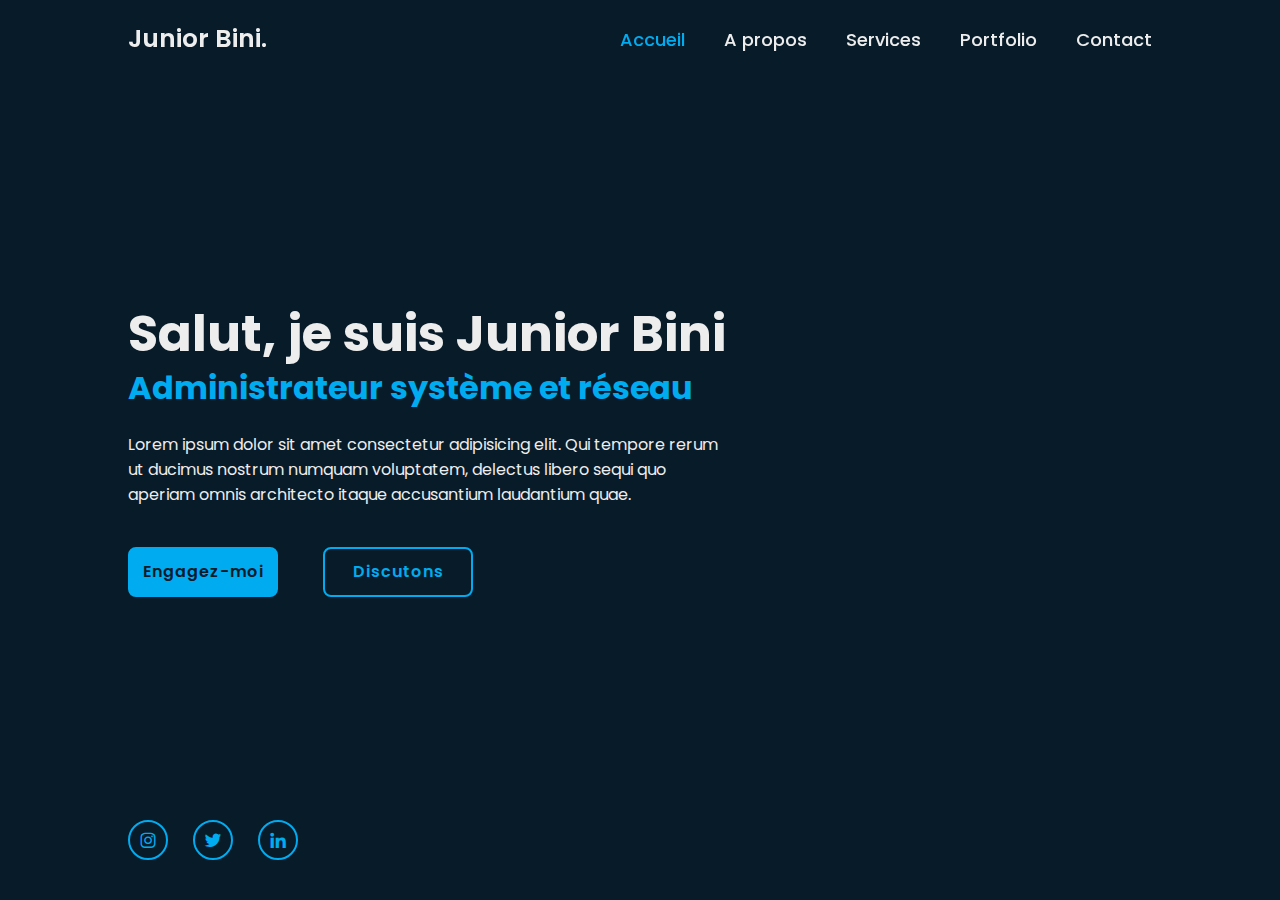
<file: index.html>
<!DOCTYPE html>
<html lang="en">
<head>
    <meta charset="UTF-8">
    <meta name="viewport" content="width=device-width, initial-scale=1.0">
    <title>Portfolio_juniorbini</title>
    <link rel="stylesheet" href="style.css">
    <link href='https://unpkg.com/boxicons@2.1.4/css/boxicons.min.css' rel='stylesheet'>
</head>
<body>
    <header class="header">
        <a href="#" class="logo">Junior Bini.</a>
        <nav class="navbar">
            <a href="#" class="active">Accueil</a>
            <a href="#">A propos</a>
            <a href="#">Services</a>
            <a href="#">Portfolio</a>
            <a href="#">Contact</a>
        </nav>
    </header>

    <section class="accueil">
        <div class="contenu-accueil">
            <h1>Salut, je suis Junior Bini </h1>
            <h3>Administrateur système et réseau</h3>
            <p>Lorem ipsum dolor sit amet consectetur adipisicing elit. Qui tempore rerum ut ducimus nostrum numquam voluptatem, delectus libero sequi quo aperiam omnis architecto itaque accusantium laudantium quae.</p>
            <div class="btn-box">
                <a href="#">Engagez-moi</a>
                <a href="">Discutons</a>
            </div>
        </div>
        
        <div class="accueil-sci">
            <a href="https://www.instagram.com/juniorrbini?igsh=anZtd240ZGdsZmJ1&utm_source=qr" target="_blank"><i class='bx bxl-instagram'></i></a>
            <a href="#"><i class='bx bxl-twitter' ></i></a>
            <a href="https://www.linkedin.com/in/junior-bini-9463372a2?utm_source=share&utm_campaign=share_via&utm_content=profile&utm_medium=ios_app" target="_blank"><i class='bx bxl-linkedin' ></i></a>
        </div>
    </section>
</body>
</html>
</file>
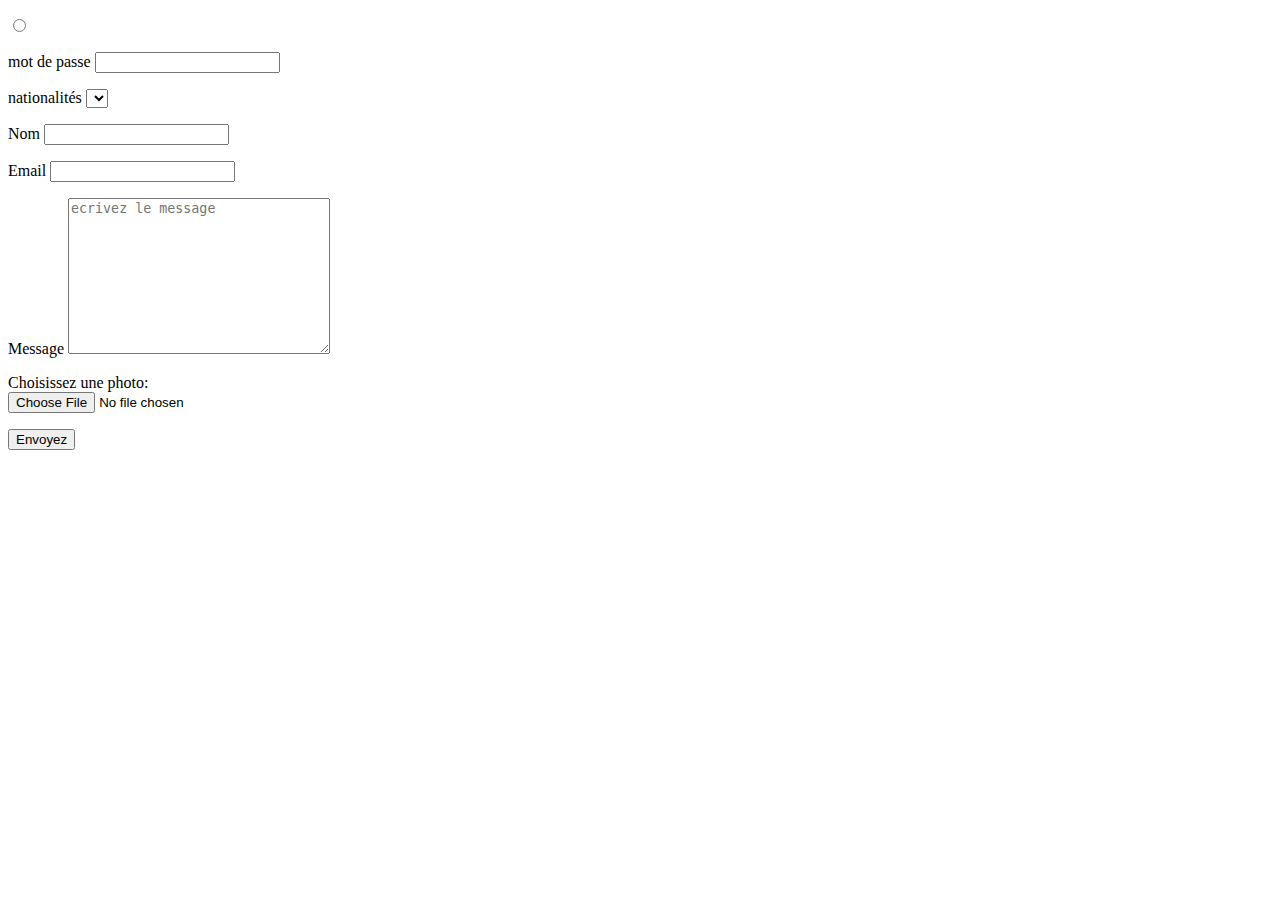
<file: exo.html>
<!DOCTYPE html>
<html lang="en">
<head>
    <meta charset="UTF-8">
    <meta name="viewport" content="width=device-width, initial-scale=1.0">
    <title>Document</title>
</head>
<body>
    <form action="traitement.php" method="post">
        
        <p>
            <label for="genre"></label>
            <input type="radio" name="" id="">
        </p>

        <p>
        <label for="mdp">mot de passe</label>
        <input type="password" name="mdp">
        </p>
        <p>
        <label for="pays">nationalités</label>
        <select id="nationalityDropdown">
            <!-- Options seront ajoutées dynamiquement ici -->
        </select>
        </p>
        <p>    
        <label for="nom">Nom</label>
        <input type="text" name="nom" id="nom">
        </p>
        
        <p>
        <label for="email">Email</label>
        <input type="email" name="mail" id="mail">
        </p>

        <p>
        <label for="message">Message</label>
        <textarea name="message" id="msg" cols="30" rows="10" placeholder="ecrivez le message"></textarea>
        </p>
        
        <p>
            <label for="photo">Choisissez une photo:</label><br>
            <input type="file" id="photo" name="photo" accept="image/*">
        </p>
        
        <input type="submit" value="Envoyez">

    </form>
    <script>
        // Récupérer les données de l'API
        fetch('https://restcountries.com/v3.1/all?')
          .then(response => response.json())
          .then(data => {
            // Récupérer la liste des pays avec leurs nationalités
            const countries = data.map(country => ({
              name: country.name.common,
              nationality: country.altSpellings[0]
            }));

            // Trier la liste par ordre alphabétique
            countries.sort((a, b) => a.name.localeCompare(b.name));

            // Remplir la liste déroulante
            const dropdown = document.getElementById('nationalityDropdown');
            countries.forEach(country => {
              const option = document.createElement('option');
              option.value = country.nationality;
              option.text = country.name;
              dropdown.appendChild(option);
            });
          })
          .catch(error => console.error('Erreur lors de la récupération des données :', error));
    </script>

</body>
</html>
</file>
<file: style.css>
@import url('https://fonts.googleapis.com/css2?family=Plus+Jakarta+Sans:wght@200;300;400&family=Poppins:wght@100;200;300;400&display=swap');
*{
margin:0;
padding:0;
box-sizing: border-box;  
font-family: "poppins", "verdana","sans-serif";

}
body{
    background-color: #081b29;
    color: #ededed;
}
.header{
   position:fixed;
   top:0;
   left:0;
   width:100% ;
   padding:20px 10%;
   background-color: transparent ;
   display:flex;
   justify-content: space-between;
   align-items: center;
   z-index:100
}
.logo{
    font-size: 25px;
    color:#ededed;
    text-decoration:none;
    font-weight: 600;
}
.navbar a{
   font-size: 18px;
   color:#ededed;
   text-decoration: none;
   font-weight: 500;
   margin-left: 35px; 
   transition: .3s;
}
.navbar a:hover,
.navbar a.active {
    color: #00abf0;
}
.accueil{
    height: 100vh;
    /* background: url(''); */
    display:flex;
    align-items: center;
    padding: 0 10%;
}

.contenu-accueil{
   max-width: 600px;
}

.contenu-accueil h1{
font-size: 50px;
font-weight: 700;
line-height: 1.2;

}

.contenu-accueil h3{
    font-size: 32px;
    font-weight: 700;
    color: #00abf0;

}

.contenu-accueil p{
    font-size: 16px;
    margin: 20px 0 40px;
}
.contenu-accueil .btn-box {
    display: flex;
    justify-content: space-between;
    width: 345px;
    height: 50px;

}
.btn-box a{
    position: relative;
    display: inline-flex;
    justify-content: center;
    align-items: center;
    width: 150px;
    height: 100%;
    background-color: #00abf0;
    border: 2px solid #00abf0;
    border-radius: 8px;
    color: #081b29;
    text-decoration: none;
    font-weight: 600;
    letter-spacing: 1px;
    z-index: 1;
    overflow: hidden;
    transition: .5s;
}

.btn-box a:hover{
    color: #00abf0;
}

.btn-box a:nth-child(2) {
    background:transparent;
    color: #00abf0;
}
.btn-box a:nth-child(2):hover{
    color: #081b29;
}
.btn-box a:nth-child(2)::before{
    background:#00abf0;
}
.btn-box a::before{
    content: '';
    position: absolute;
    top:0;
    left:0;
    width:0;
    height:100%;
    background: #081b29;
    z-index: -1;
    transition: .5s;


}

.btn-box a:hover::before{
    width: 100%;
}

.accueil-sci{
    position: absolute;
    bottom: 40px;
    width: 170px;
    display: flex;
    justify-content: space-between;
}

.accueil-sci a{
    position: relative;
    display:inline-flex ;
    justify-content: center;
    align-items: center;
    width: 40px;
    height: 40px;
    background:transparent;
    border: 2px solid #00abf0;
    border-radius: 50%;
    font-size: 20px;
    color: #00abf0;
    text-decoration: none;
    z-index: 1;
    overflow: hidden;
    transition: .5s;

}

.accueil-sci a:hover{
    color: #081b29;
}

.accueil-sci a::before{
    content: '';
    position: absolute;
    top:0;
    left:0;
    width: 0;
    height: 100%;
    background: #00abf0;
    z-index: -1;
    transition: .5s;
}

.accueil-sci a:hover::before{
    width: 100%
}
</file>
